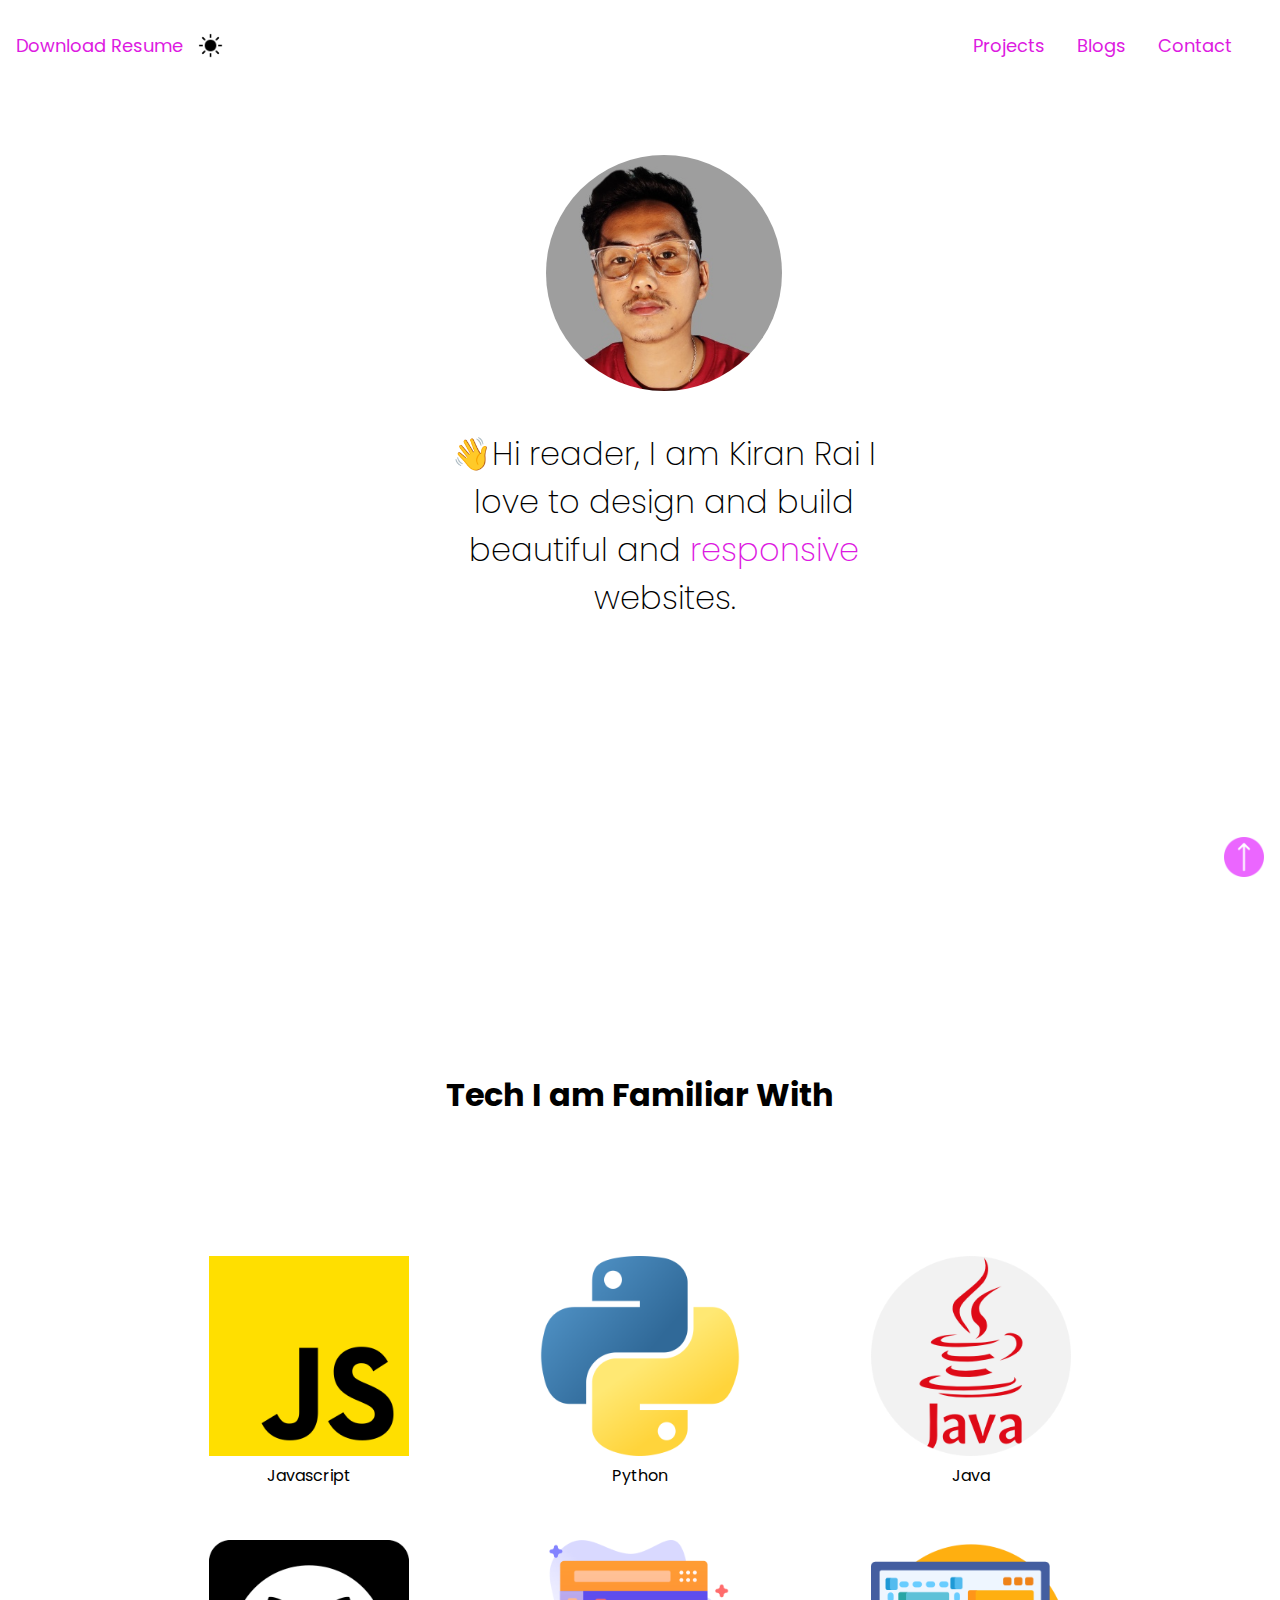
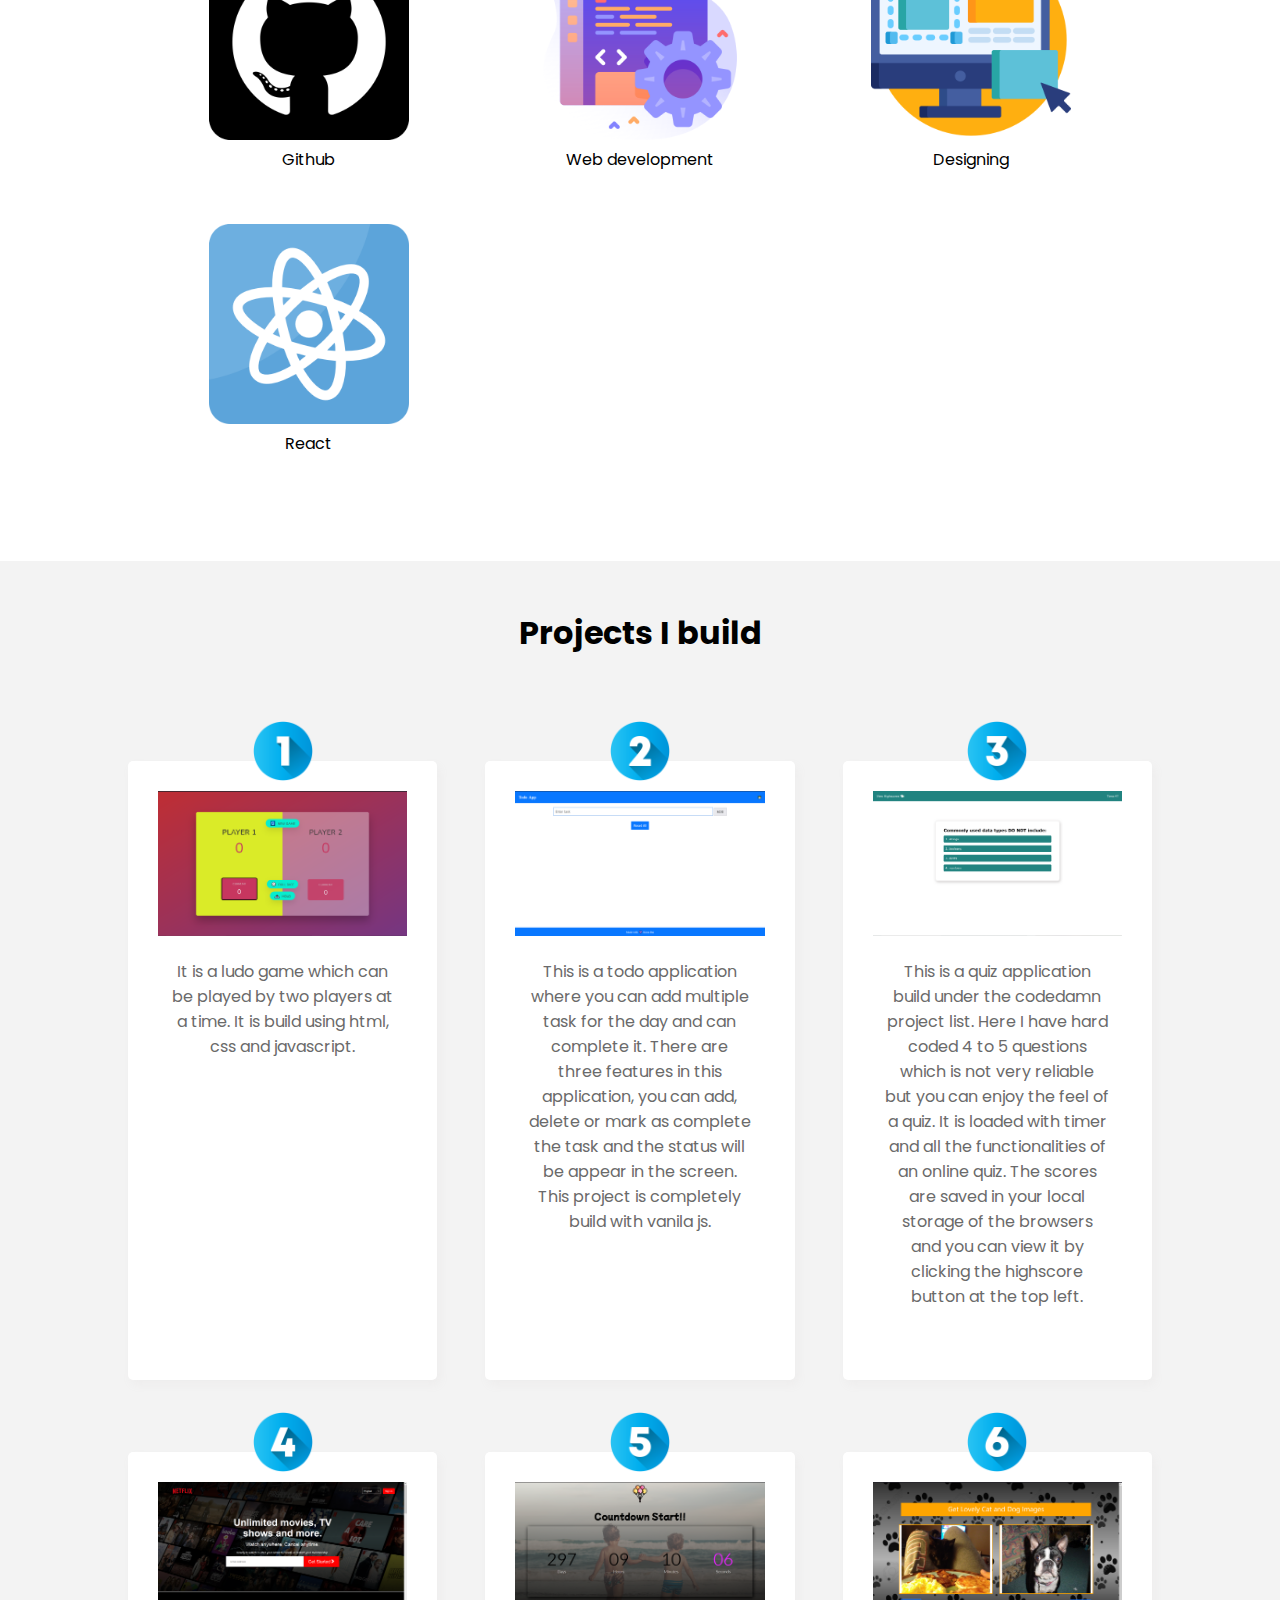
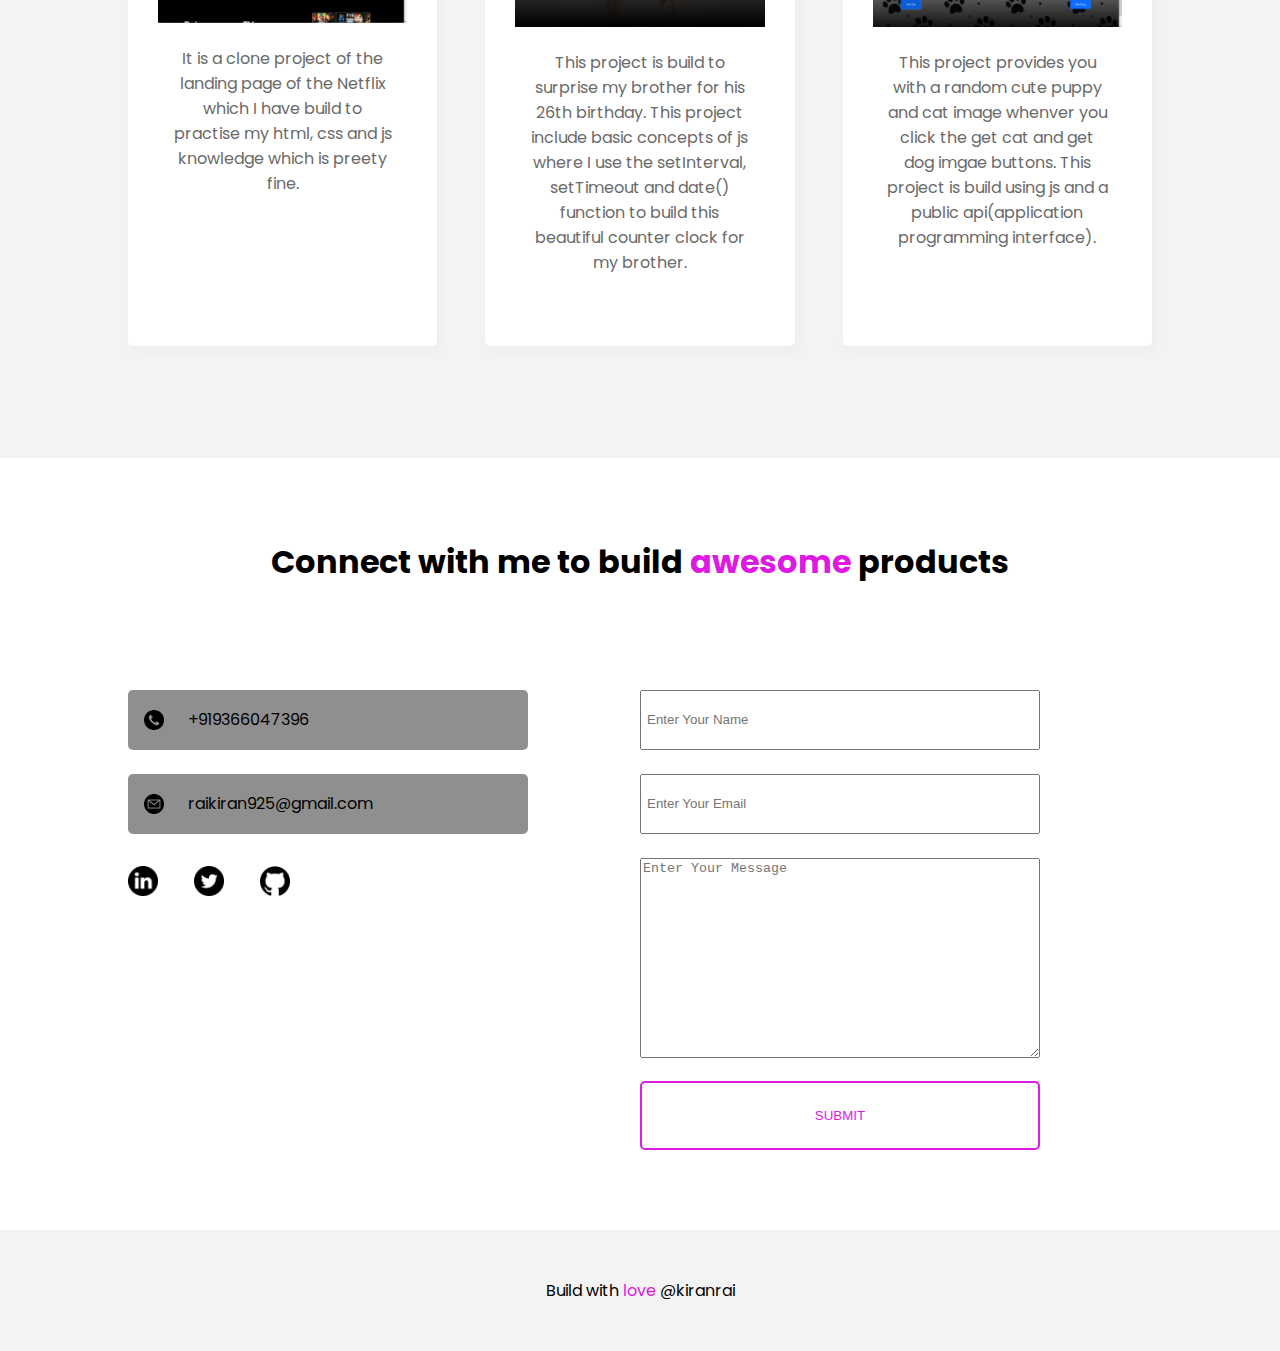
<file: index.html>
<!DOCTYPE html>
<html lang="en">
<head>
    <meta charset="UTF-8">
    <meta http-equiv="X-UA-Compatible" content="IE=edge">
    <meta name="viewport" content="width=device-width, initial-scale=1.0">
    <link rel="stylesheet" href="style.css">
    <link rel="shortcut icon" type="image/x-icon" href="icon.png">
    <title>Kiran Rai</title>
</head>
<body>
    <div class="hero-container" id="top-container">
        <nav>
            <div class="left">
                <p id="resume"><a href="./assets/my-resume-updated.pdf" target="_blank">Download Resume</a>
                    
                </p>
                
                    <img src="/assets/sun.png" alt="mode image" class="mode-image">
                
            </div>
            
            <p id="links">
                <ul>
                    <li><a href="#project-container">Projects</a></li>
                    <li><a href="https://hashnode.com/@raikiran" target="_blank">Blogs</a></li>
                    <li><a href="#connect">Contact</a></li>
                </ul>
            </p>
        </nav>
        <div class="mobile-nav">
         <div id="mobile-nav-link">
           
                <p><a href="./assets/my-resume-updated.pdf" target="_blank">Download Resume</a>
                   
    
                </p>
                
         
             
             <p><img src="./assets/menu.png" alt="menu image" id="menu"></p>
         </div>
            <ul class="mobile-link hide">
                <li><a href="#project-container">Projects</a></li>
                    <li><a href="https://hashnode.com/@raikiran" target="_blank">Blogs</a></li>
                    <li><a href="#connect">Contact</a></li>
            </ul>
        </div>
        <div class="container hero">
           
                <div class="profile">
                    <img src="./assets/myProfile.jpg" alt="profile image">
                   
                </div>
                <h1 id="header-heading">👋Hi reader, I am Kiran Rai 
                    I love to design and build beautiful 
                    and <span>responsive</span>
                    websites.</h1>
        </div>

        <div id="up-arrow">
            <a href="#top-container">
                <img src="./assets/up.png" alt="up arrow">
            </a>
         
        </div>
       
    </div>
    
    <section>
        <div class="container tech">
            <h1>Tech I am Familiar With</h1>
            <div class="flex-container">
                <div class="flex-box">
                    <img src="./assets/js.png" alt="js image" style="max-width:200px">
                    <p>Javascript</p>
                </div>
                <div class="flex-box">
                    <img src="./assets/python.png" alt="js image" style="max-width:200px">
                    <p>Python</p>
                </div>
                <div class="flex-box">
                    <img src="./assets/java.png" alt="js image" style="max-width:200px">
                    <p>Java</p>
                </div>
                <div class="flex-box">
                    <img src="./assets/github.png" alt="js image" style="max-width:200px">
                    <p>Github</p>
                </div>
                <div class="flex-box">
                    <img src="./assets/development.png" alt="js image" style="max-width:200px">
                    <p>Web development</p>
                </div>
                <div class="flex-box">
                    <img src="./assets/ux.png" alt="designing image" style="max-width:200px">
                    <p>Designing</p>
                </div>
                <div class="flex-box">
                    <img src="./assets/react.png" alt="react image" style="max-width:200px">
                    <p>React</p>
                </div>
            </div>
        </div>
    </section>
    <section id="project-container">
        <div class="container">
            <h1>Projects I build</h1>
            <div class="project-box">
                <div class="project">
                    <div class="number"><img src="./assets/number-one (1).png" alt="image number one" style="max-width:60px"></div>
                    <a href="https://optimistic-roentgen-809ddf.netlify.app/" target="_blank">
                        <img src="./assets/ludo.png" alt="ludo game"  class="image">

                    </a>
                    <p class="project-text">
                        It is a ludo game which can be played by two players at a time. It is build using html, css and javascript.
                    </p>
                    <p class="click">click image to view project</p>
                   
                </div>
                <div class="project">
                    <div class="number"><img src="./assets/number-2 (1).png" alt="image number one" style="max-width:60px"></div>
                    <a href="https://affectionate-shirley-61eca2.netlify.app/" target="_blank">
                        <img src="./assets/todo.png" alt="todo application" >

                    </a>
                    <p class="project-text">
                        This is a todo application where you can add multiple task for the day and can complete it. There are three features in this application, you can add, delete or mark as complete the task and the status will be appear in the screen. This project is completely build with vanila js.
                    </p>
                    <p class="click">click image to view project</p>
                   
                </div>
                <div class="project">
                    <div class="number"><img src="./assets/number-3 (1).png" alt="image number one" style="max-width:60px"></div>
                    <a href="https://infallible-pike-3b2a85.netlify.app/" target="_blank">
                        <img src="./assets/quiz.png" alt="quiz game" >

                    </a>
                    <p class="project-text">
                       This is a quiz application build under the codedamn project list. Here I have hard coded 4 to 5 questions which is not very reliable but you can enjoy the feel of a quiz. It is loaded with timer and all the functionalities of an online quiz. The scores are saved in your local storage of the browsers and you can view it by clicking the highscore button at the top left.
                    </p>
                    <p class="click">click image to view project</p>
                   
                </div>
                <div class="project">
                    <div class="number"><img src="./assets/number-four.png" alt="image number one" style="max-width:60px"></div>
                    <a href= https://lucid-bell-023fef.netlify.app/ target="_blank">
                        <img src="./assets/clone.png" alt="landing page" >

                    </a>
                    <p class="project-text">
                        It is a clone project of the landing page of the Netflix which I have build to practise my html, css and js knowledge which is preety fine.
                    </p>
                    <p class="click">click image to view project</p>
                   
                </div>
                <div class="project">
                    <div class="number"><img src="./assets/number-5.png" alt="image number one" style="max-width:60px"></div>
                    <a href=https://elegant-northcutt-d3e715.netlify.app/ target="_blank">
                        <img src="./assets/birthday counter.png" alt="birthday counter" >

                    </a>
                    <p class="project-text">
                        This project is build to surprise my brother for his 26th birthday. This project include basic concepts of js where I use the setInterval, setTimeout and date() function to build this beautiful counter clock for my brother.
                    </p>
                    <p class="click">click image to view project</p>
                   
                </div>
                <div class="project">
                    <div class="number"><img src="./assets/six.png" alt="image number one" style="max-width:60px"></div>
                    <a href=https://lively-travesseiro-78a3d7.netlify.app/ target="_blank">
                        <img src="./assets/image.png" alt="animal image" >

                    </a>
                    <p class="project-text">
                        This project provides you with a random cute puppy and cat image whenver you click the get cat and get dog imgae buttons. This project is build using js and a public api(application programming interface).
                    </p>
                    <p class="click">click image to view project</p>
                   
                </div>
            </div>
        </div>
    </section>
    <section>
        <div class="container" id="connect">
            <h1>Connect with me to build
               <span>awesome</span>  products</h1>
                <div class="connect-container">
                    <div>
                        <p class="link-p"><img src="./assets/phone-call.png" alt="call image" style="max-width:20px"> +919366047396</p>
                        <p class="link-p"><img src="./assets/email.png" alt="email id" style="max-width:20px">raikiran925@gmail.com</p>
                        <p class="social-icons">
                            <a href="https://www.linkedin.com/in/kiran-rai-50b836196" target="_blank"><img src="./assets/linkedin.png" alt="social image" style="max-width:30px"></a>
                            <a href="https://twitter.com/KiranRai425?t=sV_8Xs8kJhLoR-uDV8BGJg&s=08" target="_blank">  <img src="./assets/twitter.png" alt="social image" style="max-width:30px"></a>
                            <a href="https://github.com/raikiran07" target="_blank">  <img src="./assets/giticon.png" alt="social image" style="max-width:30px"></a>
                            
                          
                        </p>
                    </div>
                    
                    <div>
                        <form  method="post" action="https://formspree.io/f/moqrgyzb">

                            <p>
                                <input type="text" class="user-input" id="username" placeholder="Enter Your Name" required>
                            </p>
                            <p>
                                <input type="email" name="email" class="user-input" id="useremail" placeholder="Enter Your Email" required>
                            </p>
                            <p>
                                <textarea class="user-input" name="message" id="usermessage" placeholder="Enter Your Message"></textarea>
                            </p>
                            <p>
                                <button class="btn" id="submit-btn" type="submit">SUBMIT</button>
                            </p>
                        </form>
                       
                        
                       
                        
                    </div>
                </div>
        </div>
    </section>
    <footer>
        <p>Build with <span>love</span> @kiranrai</p>
    </footer>
    
    <script src="https://smtpjs.com/v3/smtp.js"></script>
    <script src="script.js"></script>
    
</body>
</html>
</file>
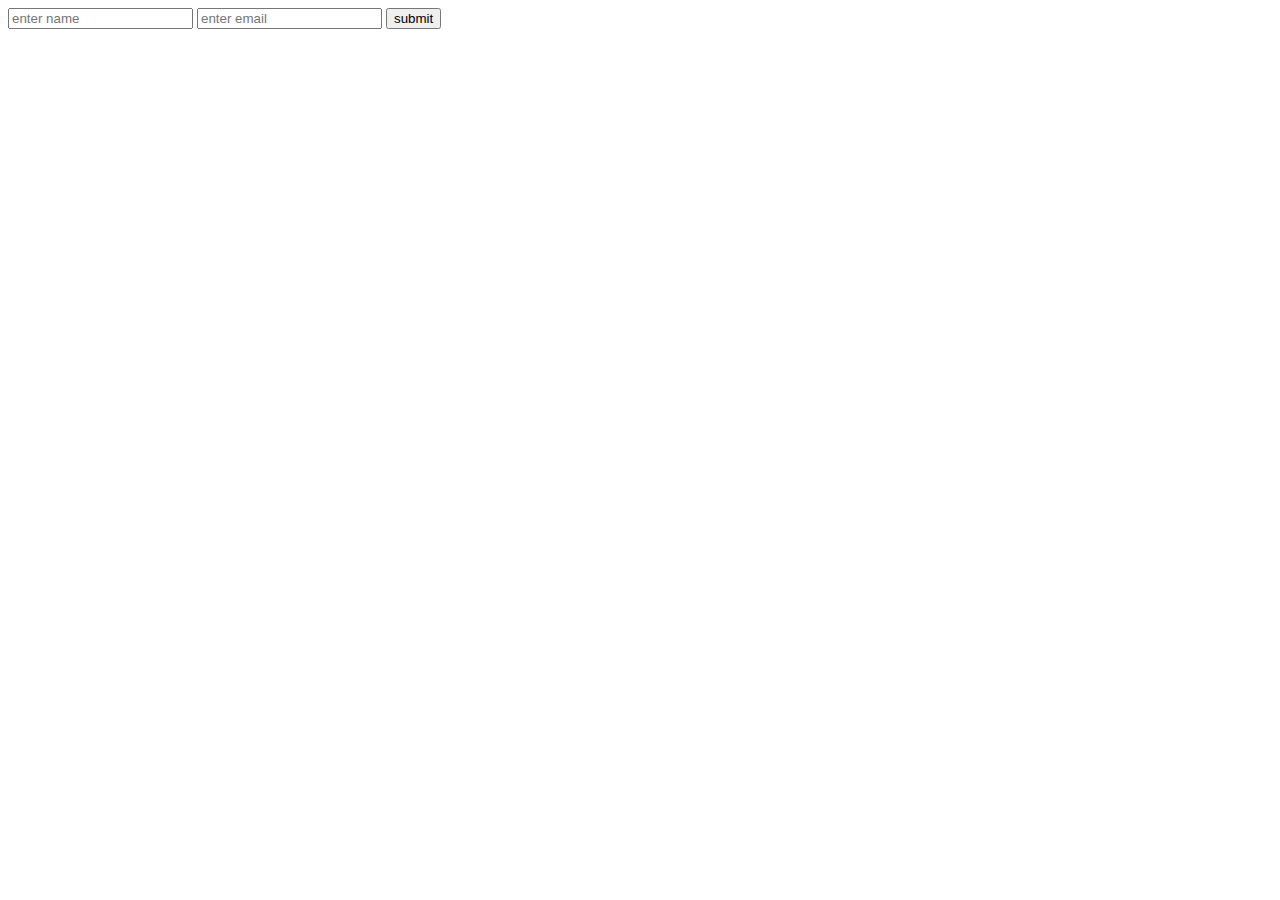
<file: contact.html>
<!DOCTYPE html>
<html lang="en">
<head>
    <meta charset="UTF-8">
    <meta http-equiv="X-UA-Compatible" content="IE=edge">
    <meta name="viewport" content="width=device-width, initial-scale=1.0">
    <title>Document</title>
</head>
<body>
    <form method="post" onsubmit="sendEmail();reset();return false;">
        <input type="text" name="username" id="name" placeholder="enter name">
        <input type="email" name="useremail" id="email" placeholder="enter email">
        <button type="submit">submit</button>
    </form>
    <script src="https://smtpjs.com/v3/smtp.js"></script>
    <script>
        const name = document.getElementById("name").value;
        const email = document.getElementById("email").value;

        function sendEmail(){
    Email.send({
        
        Host : "smtp.gmail.com",
        Username : "kiranraicoder007@gmail.com",
        Password : "840272029718E33597D41B06E41C44AF6897",
        To : 'raikiran925@gmail.com',
        From : document.getElementById("useremail").value,
        Subject : document.getElementById("username").value,
        Body : "this is dummy message"
    }).then(
      message => alert(message)
    );
}
    </script>
</body>
</html>
</file>
<file: style.css>
@import url('https://fonts.googleapis.com/css2?family=Poppins:wght@400;500;600;700&display=swap');

:root{
    --primary:#000;
    --secondary:#DD1AE1;
    --input-box:#C4C4C4;
}
*{
    padding:none;
    margin:0;
    box-sizing:border-box;
}


html,body{
    min-height:100vh;
    font-family:"poppins",sans-serif;
    width:100%;
    overflow-x:hidden;
    scroll-behavior:smooth;
    /* position:relative; */
}

.hero-container{
    background:#fff;;
    width:100%;
    overflow:hidden;
    position:relative;
    transition:all .5s ease;
}

.hero-container nav{
    display:flex;
    align-items:center;
    justify-content:space-between;
    padding:2rem 1rem;
    font-size:18px;
 
   
}

nav a{
    text-decoration:none;
    color:var(--secondary);
    position:relative;
}

nav a::before {
    content: '';
    position: absolute;
    width: 100%;
    height: 2px;
    border-radius: 2px;
    background-color: var(--secondary);
    background-color:linear-gradient(rgab(0,0,0,0.8),rgba(0,0,0,0.9));
    bottom: -5px;
    left: 0;
    transform-origin: right;
    transform: scaleX(0);
    transition: transform .3s ease-in-out;
  }

nav a:hover::before {
  transform-origin: left;
  transform: scaleX(1);
}

#mobile-nav-link{
    background:#fff;
    display:flex;
    align-items:center;
    justify-content:space-between;
    /* padding:15px; */
    color:#DD1AE1;
    
}

/* toggle of dark and light mode */
.left{
    display:flex;
    align-items:center;
    /* border:1px solid black; */
}

.left .mode-image{
    animation:fadein 5s;
}

/* DARK MODE */
.dark-mode{
    background:#000;
    color:#fff;
}

.mode-image{
    margin-left:15px;
    cursor:pointer;
    width:25px;
}

.mobile-nav{
    width:100%;
    text-align:center;
    display:none;
    
}
.hero-container .mobile-nav .mobile-link{
    padding:0 2rem;
    background:#DD1AE1;
}
.mobile-link li{
    list-style-type:none;
    padding:10px 0;
    width:100%;
    font-size:20px;
    border-bottom:1px solid #fff;
    
}
.mobile-link li a{
    color:#fff;
    text-decoration:none;
}

.mobile-link li:last-child{
    border-bottom:none;
}


#resume{
    flex:2;
}

#links{
    flex:1;
}

nav ul{
    
    display:flex;
    align-items:center;
    justify-content:space-around;
    list-style-type:none;
    /* border:1px solid black; */
}

nav ul li{
    margin-right:2rem;
}


.container{
    width:80%;
    margin:0 auto;
}
.container h1{
    font-size:2rem;
    text-align:center;
    margin:5rem 0 5rem 0;
}
/* .profile{
    border:1px solid white;
    
} */

.profile img{
    /* width:100%;
    height:100%; */
    /* max-width:600px;
    max-height:500px;  */
   
   max-width:1000px;
   width:300px;
   padding:2rem;
   margin:2rem;
   
    
    
}

.hero{
    
    /* display:flex;
    align-items:center;
    justify-content:space-between; */
    margin-top:-3rem;
    /* border:1px solid #fff; */
    padding-left:3rem;
    text-align:center;
    height:100vh;
    
}
span{
    color:#DD1AE1;
}

.hero h1{
    /* flex:2; */
    width:50%;
    margin:0 auto;
    font-size:2rem;
    color:#000;
    text-align:center;
    font-weight:200;
    margin-top:-5rem;
    /* margin-bottom:30px; */
    /* border:1px solid white; */
}
.hero div{
   
    /* padding-bottom:8rem; */
    /* flex:1; */
    text-align:center;
    margin:3rem auto;
    
    
}

.hero div img{
    border-radius:50%;
}





.tech .flex-container{
    display:grid;
    /* align-items:center;
    flex-wrap:wrap; */
    padding:15px;
    grid-template-columns: repeat(auto-fill, minmax(250px, 1fr));
    text-align:center;
}

.flex-container .flex-box{
    /* margin-right:3rem; */
    margin-top:2rem;
    padding:10px;
}



.flex-container .flex-box p{
    text-align:center;
}

#project-container{
    background:rgba(196, 195, 195, 0.2);
}

#project-container .container h1{
    padding-top:3rem;
}
.project-box{
    /* display:flex; */
    /* align-items:center;
    justify-content:space-between; */
    /* flex-wrap:wrap; */
    display:grid;
    grid-template-columns: repeat(auto-fill, minmax(300px, 1fr));
    grid-gap:3em;
    padding-bottom:7rem;
    

    
}
.project{
    /* border:1px solid black; */
    position:relative;
    flex:1;
    text-align:center;
    /* margin:1rem 1rem; */
    padding:30px;
    box-shadow:3px 5px 10px rgb(238, 237, 237);
    border-radius:5px;
    z-index:1;
    margin-top:1.5rem;
    background:#fff;
}
.project img{
    width:100%;
    max-width:600px;
}

.project-box .project-text{
    width:90%;
    margin:1rem auto;
    color:rgb(106, 106, 106);
}

.project .number{
    position:absolute;
    top:-40px;
    left:50%;
    transform:translateX(-50%);
}

.click{
    text-align:center;
    color:#DD1AE1;
    margin-top:1rem;
    opacity:0;
    transition:0.4s;
}

.project:hover .click{
    opacity:1;
}

.connect-container{
    display:flex;
    flex-wrap:wrap;
    margin:2rem 0;
    /* align-items:center; */
    justify-content:space-between;
}

.connect-container div{
    flex:1;
}

.connect-container div .link-p{
    background:rgb(143, 143, 143);
    width:100%;
    max-width:400px;
    height:60px;
    display:flex;
    align-items:center;
    margin-top:1.5rem;
    padding:0 1rem;
    border-radius:5px;
    
}

.connect-container div .link-p img{
    margin-right:1.5rem;
    
}

.social-icons{
    margin-top:2rem;
   
}

.social-icons a{
    margin-left:2rem;
}

.social-icons a:first-child{
    margin-left:0;
}

input.user-input{
    width:100%;
    height:100%;
    max-width:400px;
    height:60px;
    margin-top:1.5rem;
    padding:5px;
}

textarea{
    width:100%;
    max-width:400px;
    height:200px;
    margin-top:1.5rem;
}

.btn{
    width:100%;
    max-width:400px;
    padding:25px 0;
    margin-top:1rem;
    border:2px solid #DD1AE1;
    outline:none;
    background:none;
    color:#DD1AE1;
    border-radius:5px;
    cursor:pointer;
    margin-bottom:3rem;
    transition:all 0.3s ease;
}

#submit-btn:hover{
    border:2px solid #DD1AE1;
    background:#DD1AE1;
    color:#fff;
}

footer{
    width:100%;
    text-align:center;
    color:#000;
    background:rgba(196, 195, 195, 0.2);
    padding:3rem 0;
    font-size:16px;
}


/*hiding the mobile navbar*/
.hide{
    display:none;
}


/* up arrows */

.hero-container #up-arrow{
    z-index:10;
    position:fixed;
    bottom:1rem;
    right:1rem;
}

.hero-container #up-arrow img{
    width:100%;
    max-width:40px;
    
}

.hero-container #up-arrow img:hover{
    border-radius:50%;
    box-shadow:1px 3px 20px #fa70fc;
}



@media only screen and (max-width:989px){
   

   
    .hero{
        height:auto;
    }

  
    .hero h1{
        font-size:2.5rem;
    }
   
   .profile{
       /* max-height:500px;
       max-width:500px; */
       /* margin-top:5rem;
       overflow:hidden;
       border-radius:48%;
       background-image:url("./assets/myProfile.jpg"); */
       background-size:cover;
       background-repeat:no-repeat;
       
   }
    .container h1{
        text-align:center;
    }

    /* .connect-container{
        display:block;
        text-align:center;
    } */

   

}

@media only screen and (max-width:600px){

    
   
    .hero-container nav{
        display:none;
    }
    .mobile-nav{
        display:block;
    }
    .hero{
        width:100%;
    }
    .hero h1{
        font-size:2rem;
        width:90%;
        font-weight:300;
    }
    #mobile-nav-link img{
        transition:all .4s ease;
    }
    #mobile-nav-link{

        width:100%;
        height:60px;
        padding:10px;
        transition:all .4s ease;
        
    }
    .mobile-link{
        transition:all .4s ease;
    }
    /* #mobile-nav-link img#menu{
        width:32px;
        height:32px;
    } */

    

    .click{
        opacity:1;
    }
    .project-box .project-text{
        width:90%;
        
    }
    .container{
        width:90%;
        
    }
    .container h1{
        width:100%;
        font-size:1.8rem;
        padding:0;
        font-weight:300;
    }
    .hero{
    
       
        /* border:1px solid white; */
        justify-content:center;
        margin-top:-1rem;
        padding-left:0;
        /* border:1px solid #fff; */
      
        
        
    }
    .hero h1{
        /* border:1px solid white; */
        font-size:2rem;
    }
    .hero h1,div{
        flex:1;
    }
    .connect-container{
        display:block;
        align-items:center;
    }
    #submit-btn{
        background:#DD1AE1;
        color:#fff;
    }
    .tech h1{
        margin:50px auto;
        margin-bottom:0;
    }
    #mobile-nav-link p a{
        text-decoration:none;
        color:#DD1AE1;
    }
    
}

/* animation for the image */
@keyframes fadein {
    0% { opacity: 0; }
    100% { opacity: 1; }
  }
</file>
